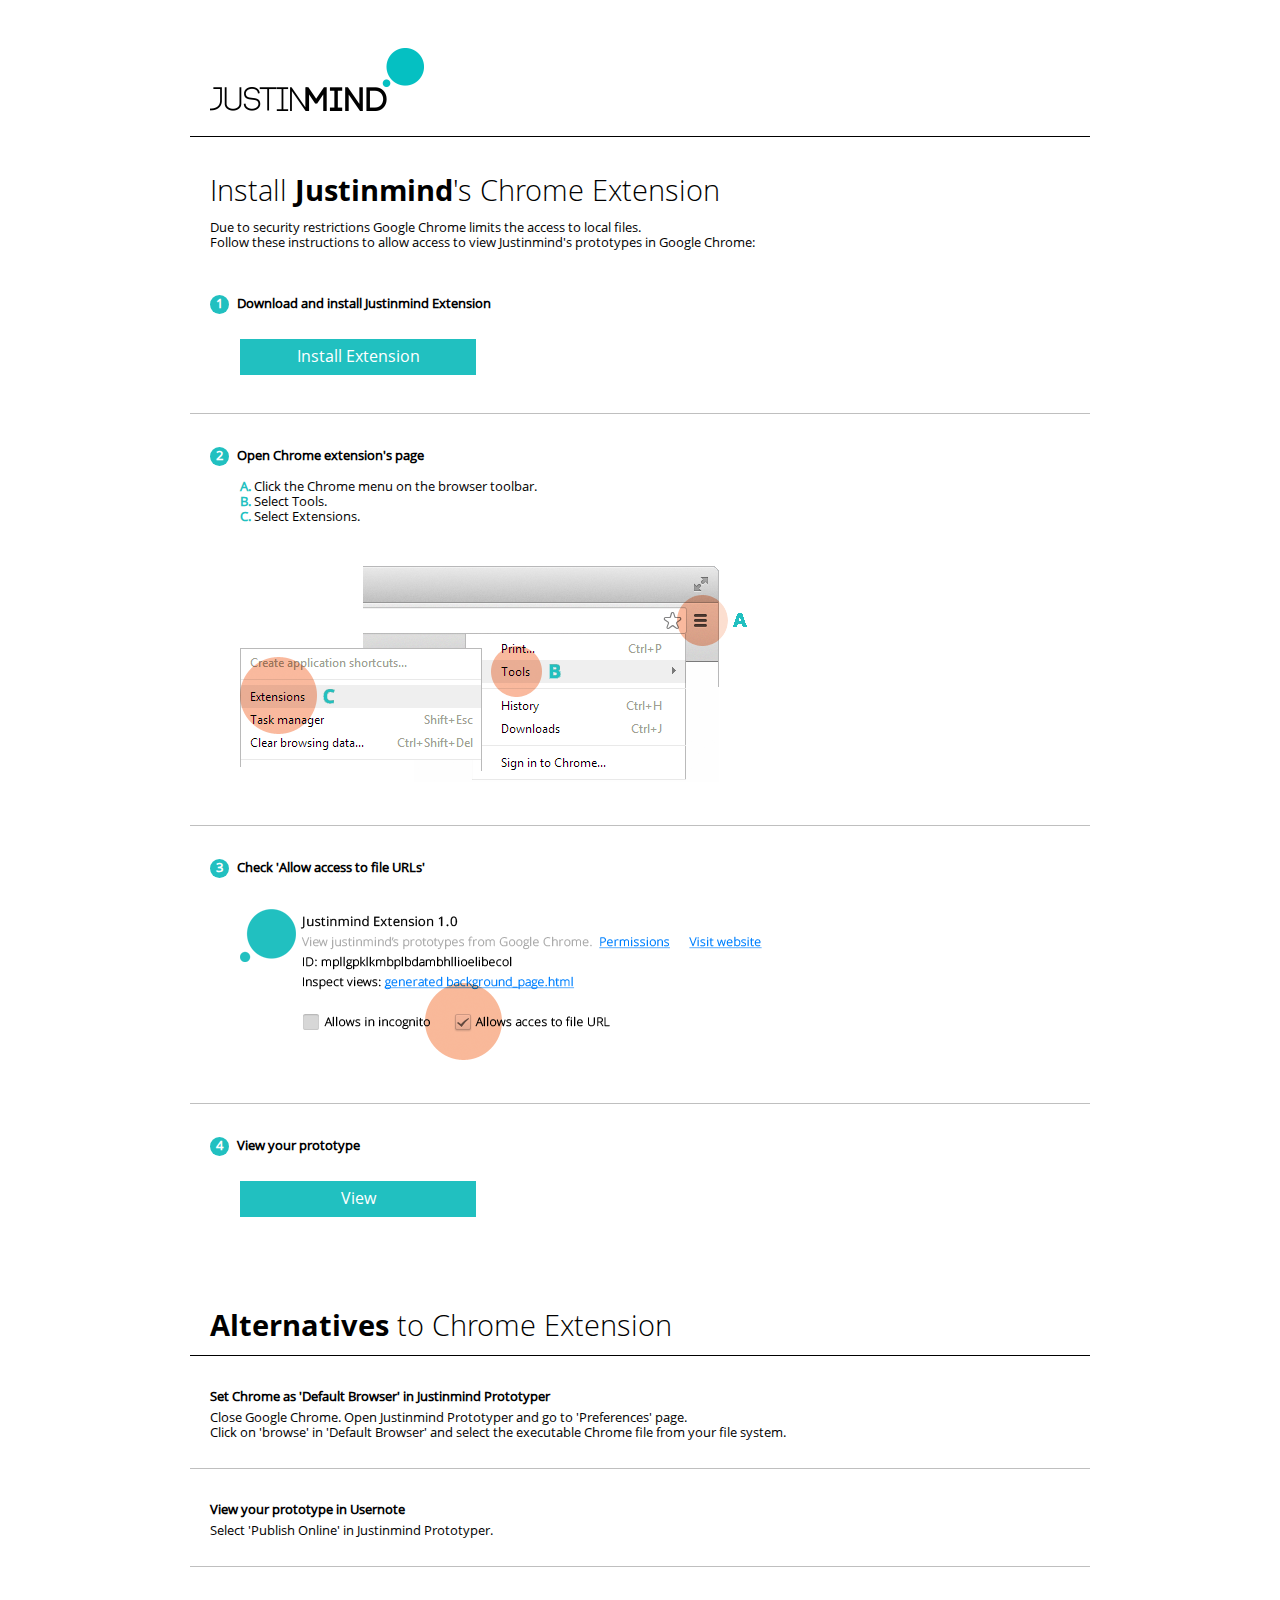
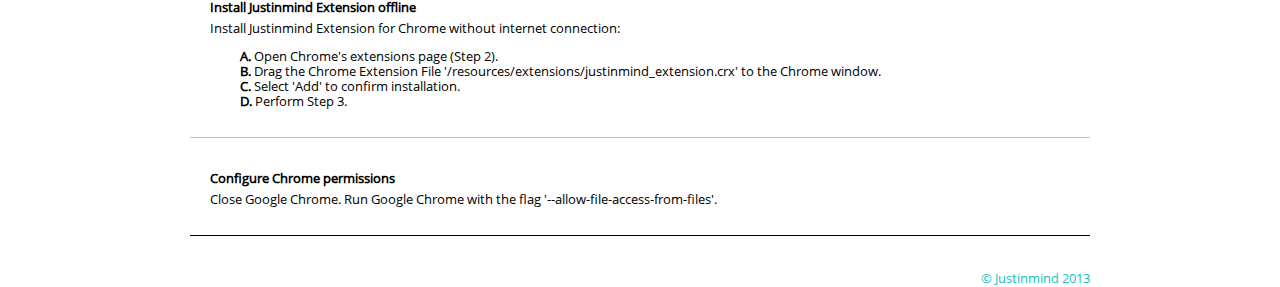
<file: prototype/resources/_jim/html/chrome.html>
<!DOCTYPE html PUBLIC "-//W3C//DTD XHTML 1.1//EN" "http://www.w3.org/TR/xhtml11/DTD/xhtml11.dtd">
<html>
  <head>
    <meta http-equiv="content-type" content="text/html; charset=utf-8" />
    <title> Justinmind - Install extension</title>
    <style type="text/css">
      body { background-color: #ffffff; font-family: 'OpenSans', sans-serif; color: black;}
      #overlay { position: relative; top: 40px; width: 100%; }
      div.button:hover {opacity:0.9;}
      a {font-size: 12pt;line-height:35px;display:inline-block;text-decoration:none; color:white; width:100%;height:100%; vertical-align:middle;}
      #main {
        width: 900px;
        margin: 0 auto;
      }
      .content_section {
        margin-top: 20px;
		margin-bottom: 38px;
        border-top: 1px solid #bfbfbf;
		padding-left:20px;
		padding-top:33px;
      }
	  .content_section_alt {
        margin-top: 0px;
		margin-bottom: 28px;
        border-top: 1px solid #bfbfbf;
		padding-left:20px;
		padding-top:33px;
      }
	  .first{
		border-top: 1px solid black;
	  }
	  #logo {
		padding-left:20px;
      }
      #title, #alt_title { 
	      font-size: 22pt; 
	      margin-bottom: 10px; 
	      margin-top:0px;
	      font-family: 'OpenSansLight', sans-serif;
      }
	  #alt_title{
		padding-left:20px;
		padding-top:50px;
	  }
      #intro { 
		  margin-bottom:45px;
	  }
	  .description{
	    font-size: 10pt; 
		line-height: 15px; 
	  }
	  #step { 
		  font-size: 10pt; 
		  line-height: 15px; 
	  }
	  .bullet {
	    color:white;
	    text-align:center;
		background-color: #21C0C0;
		width: 18px; height: 18px; 
		-webkit-border-radius: 50%; -moz-border-radius:50%;
		border-radius:50%;
		margin: 0px, auto;
		margin-right: 5px;
		display:inline-block;
		padding-right:1px;
		padding-top:1px;
	  }
	  #install_button{
		/*background-image: url('./images/install_button.png');*/
	  }
	  #view_button{
		/*background-image: url('./images/view.png');*/
	  }
	  .button{
	  	width:236px;
		height:36px;
		margin-left:30px;
		margin-top:25px;
		color:white;
		background-color:#21C0C0;
		text-align:center;
		vertical-align:middle;
	  }
	  #list_steps, #settings{
		margin-left:30px;
	  }
	  #list_alt{
		padding-top:0px;
		margin-top:0px;
		margin-bottom:40px;
	  }
	  div.alt{
		margin-bottom:10px;
	  }
	  #settings{
		margin-top:28px;
	  }
	  .letter{
		display:inline-block;
		color:#21C0C0;
		font-weight:bold;
	  }
	  @font-face{
		font-family: 'OpenSans';
		src:url('./resources/OpenSans-Regular.ttf') format('truetype');
	  }
	  @font-face{
		font-family: 'OpenSansBold';
		src:url('./resources/OpenSans-Bold.ttf') format('truetype');
	  }
	  @font-face{
		font-family: 'OpenSansLight';
		src:url('./resources/OpenSans-Light.ttf') format('truetype');
	  }
	  .intro_alt{
		font-weight:bold;
		margin-bottom:6px;
	  }
	  .sign{
		float:right;
		font-size:10pt;
		color:#21C0C0;
	  }
	  .openSansBold{
		font-family: 'OpenSansBold', sans-serif;
		display:inline-block;
	  }
    </style>
  </head>
  <body>
    <div id="overlay">
      <div id="main">
        <img id="logo" src='./images/logo.png'>
        <div class="content_section first">
	        <div id="title">Install <div class="openSansBold">Justinmind</div>'s Chrome Extension</div>
	        <div id="intro" class="description">
	          Due to security restrictions Google Chrome limits the access to local files.<br>
			  Follow these instructions to allow access to view Justinmind's prototypes in Google Chrome:
			</div>
	        <div id="step">
				<div class="bullet"><b>1</b></div>
				<b>Download and install Justinmind Extension</b>
		        <div id='install_button' class="button"><a href="https://chrome.google.com/webstore/detail/pnfffbfcdapknabgmlnpagljkjdejaap" target='_blank'>Install Extension</a></div>   
	        </div> 
		</div>
		<div class="content_section">
	        <div id="step">
				<div class="bullet"><b>2</b></div>
				<b>Open Chrome extension's page</b>
	        </div> 
	        <dl id="list_steps" class="description">
		        <dt><div class="letter">A.</div> Click the Chrome menu on the browser toolbar.</dt>
		        <dt><div class="letter">B.</div> Select Tools.</dt>
		        <dt><div class="letter">C.</div> Select Extensions.</dt>
	        </dl>
			<img id="settings" src='./images/settings.png'>
		</div>
		<div class="content_section">
			<div id="step">
				<div class="bullet"><b>3</b></div>
				<b>Check 'Allow access to file URLs'</b>
			</div>
			<img id="settings" src='./images/extension.png'>
	    </div>
		<div class="content_section">
			<div id="step">
				<div class="bullet"><b>4</b></div>
				<b>View your prototype</b>
			</div>
			<div id='view_button' class="button"><a href="../../../index.html">View</a></div>  
	    </div>
		<!--EXTENSIONS-->
		<div id="alt_title"><div class="openSansBold">Alternatives</div> to Chrome Extension</div>
		<div class="content_section_alt first">
			<div class="alt description"><div class='intro_alt'>Set Chrome as 'Default Browser' in Justinmind Prototyper</div>
				<div>Close Google Chrome. Open Justinmind Prototyper and go to 'Preferences' page.<br>Click on 'browse' in 'Default Browser' and select the executable Chrome file from your file system.</div>
			</div>
		</div>
		<div class="content_section_alt">
		    <div class="alt description"><div class='intro_alt'>View your prototype in Usernote</div>
				<div>Select 'Publish Online' in Justinmind Prototyper.</div>
			</div>
		</div>
		<div class="content_section_alt">
		    <div class="alt description"><div class='intro_alt'>Install Justinmind Extension offline</div>
				<div>Install Justinmind Extension for Chrome without internet connection:</div>
				<dl id="list_steps" class="description">
					<dt><b>A.</b> Open Chrome's extensions page (Step 2).</dt>
					<dt><b>B.</b> Drag the Chrome Extension File '/resources/extensions/justinmind_extension.crx' to the Chrome window.</dt>
					<dt><b>C.</b> Select 'Add' to confirm installation.</dt>
					<dt><b>D.</b> Perform Step 3.</dt>
				</dl>
			</div>
		</div>
		<div class="content_section_alt">
			<div class="alt description"><div class='intro_alt'>Configure Chrome permissions</div>
				<div>Close Google Chrome. Run Google Chrome with the flag '--allow-file-access-from-files'.</div>
			</div>
		</div>
		<div class="content_section_alt first"><div class="sign">© Justinmind 2013</div></div>
		</div>
	  </div>
    </div>
  </body>
</html>
</file>
